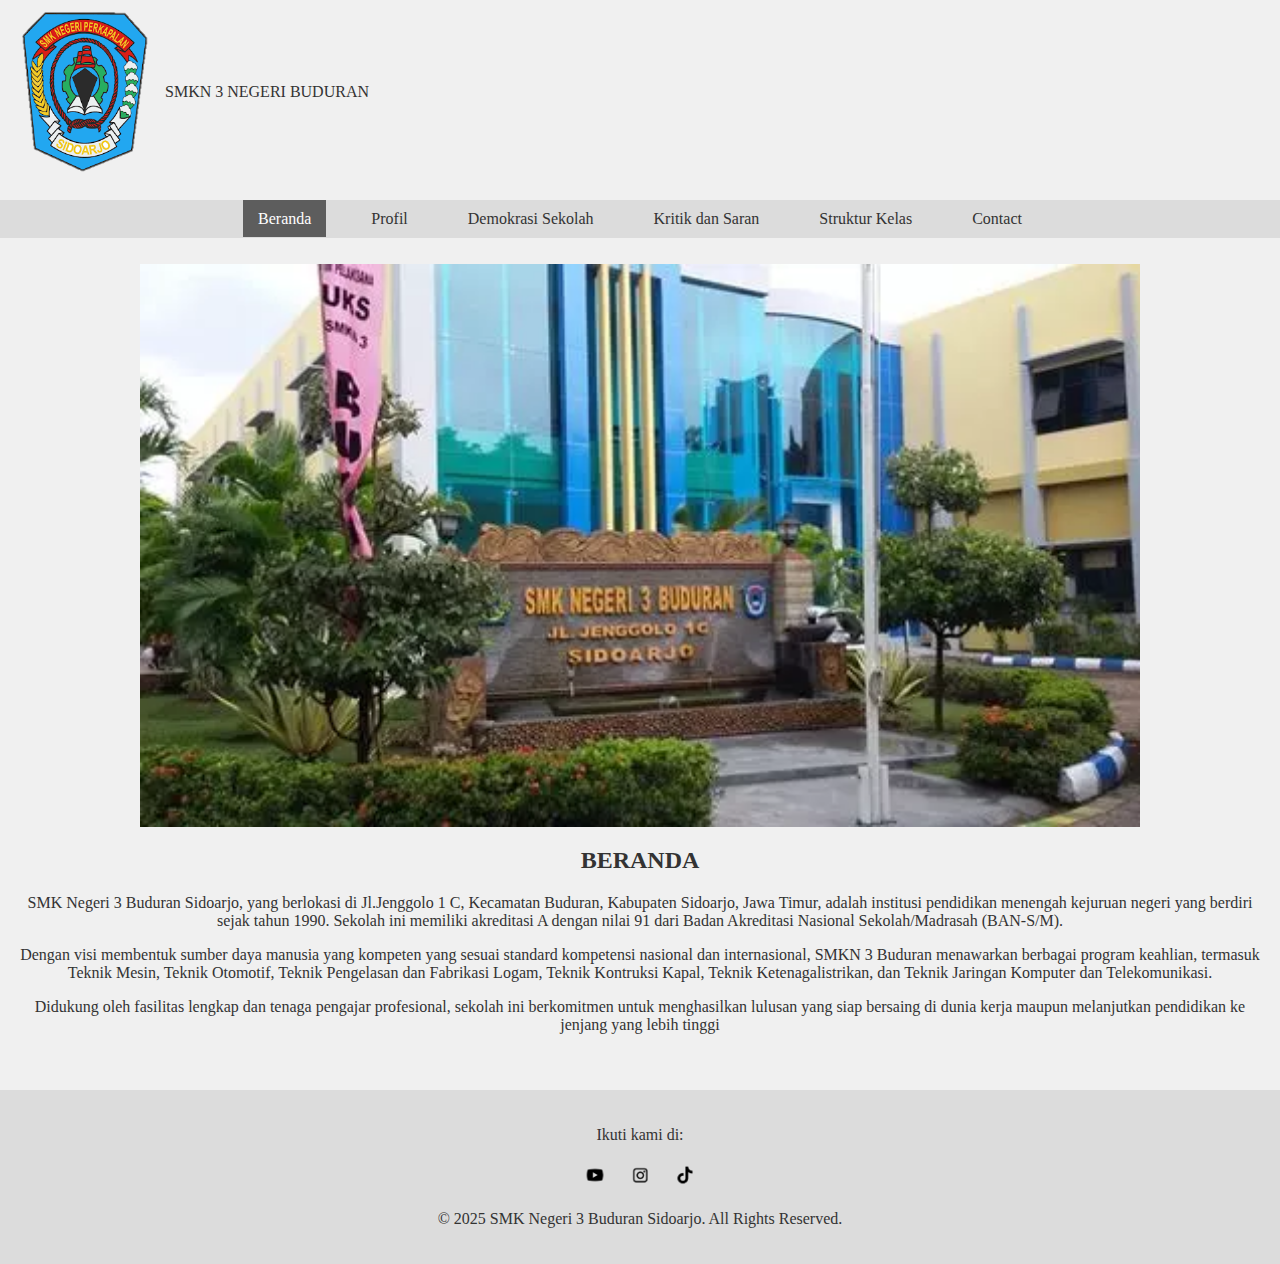
<file: index.html>
<!DOCTYPE html>
<html lang="id">

<head>
    <meta charset="UTF-8">
    <meta name="viewport" content="width=device-width, initial-scale=1.0">
    <title>Beranda</title>
    <link rel="Icon" type="jpg" href="image/logo sekolah.png">
    <link rel="stylesheet" href="style.css">
</head>


<body>
    <div id="page">
        <div id="header">
            <img src="3.jpg">
            <p>SMKN 3 NEGERI BUDURAN</p>
        </div>
            <nav>
                <ul>
                    <li class="current"><a href="index.html">Beranda</a></li>
                    <li><a href="profil.html">Profil</a></li>
                    <li><a href="Demokrasi Sekolah.html">Demokrasi Sekolah</a></li>
                    <li><a href="Kritik dan Saran.html">Kritik dan Saran</a></li>
                    <li><a href="Struktur.html">Struktur Kelas</a></li>
                    <li><a href="kontak.html">Contact</a></li>
                </ul>
            </nav>
        </header>

        <div class="text">
            <section>
                <img src="fotosmk1.webp" alt="" class="anjay">
                <h2 class="ok">BERANDA</h2>
                <p class="ok">
                    SMK Negeri 3 Buduran Sidoarjo, yang berlokasi di Jl.Jenggolo 1 C, Kecamatan Buduran, Kabupaten Sidoarjo, Jawa Timur, adalah institusi pendidikan menengah kejuruan negeri yang berdiri sejak tahun 1990.
                    Sekolah ini memiliki akreditasi A dengan nilai 91 dari Badan Akreditasi Nasional Sekolah/Madrasah (BAN-S/M).
                </p>
                <p class="ok">
                    Dengan visi membentuk sumber daya manusia yang kompeten yang sesuai standard kompetensi nasional dan internasional,
                     SMKN 3 Buduran menawarkan berbagai program keahlian, termasuk Teknik Mesin, Teknik Otomotif, Teknik Pengelasan dan Fabrikasi Logam, Teknik Kontruksi Kapal, Teknik Ketenagalistrikan, dan Teknik Jaringan Komputer dan Telekomunikasi.
                </p>
                <p class="ok">
                    Didukung oleh fasilitas lengkap dan tenaga pengajar profesional, sekolah ini berkomitmen untuk menghasilkan lulusan yang siap bersaing di dunia kerja maupun melanjutkan pendidikan ke jenjang yang lebih tinggi
                </p>
            </section>
        </div>

        <footer>
            <p>Ikuti kami di:</p>
            <div class="icon">
                <a href="https://youtu.be/sODkIZqMaxc?si=NqufD5Ze9rRGI0Wu" target="_blank">
                    <img src="youtube.png">
                </a>
                <a href="https://www.instagram.com/official_smkn_3_buduran?igsh=eDQ3c25sOXdhNGxs" target="_blank">
                    <img src="instragam.png">
                </a>
                <a href="https://www.tiktok.com/@osisperkapalan?_t=ZS-8uDhqlSSrJa&_r=1" target="_blank">
                    <img src="tiktok.png">
                </a>
            </div>
            <p>&copy; 2025 SMK Negeri 3 Buduran Sidoarjo. All Rights Reserved.</p>
        </footer>
    </div>
</body>

</html>
</file>
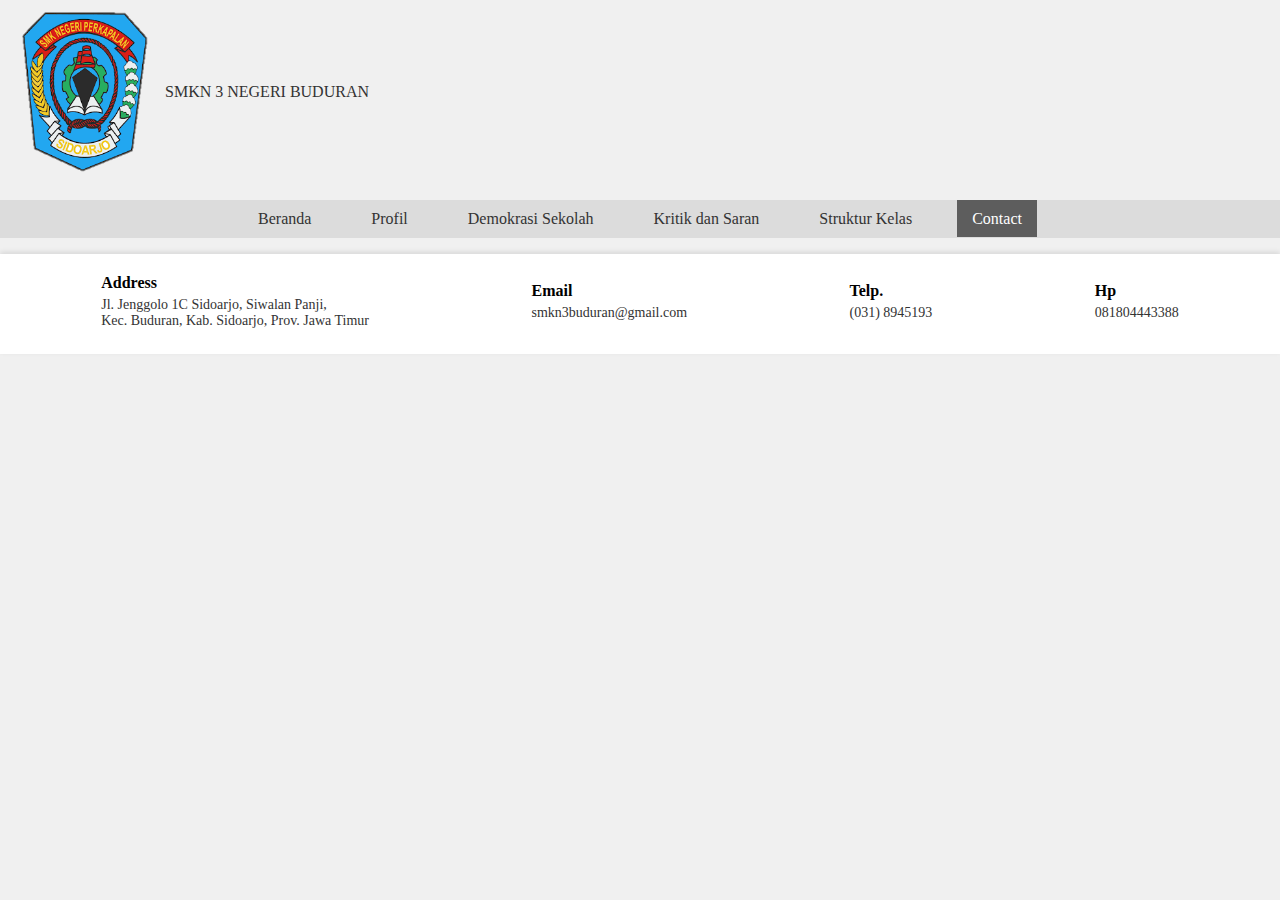
<file: kontak.html>
<!DOCTYPE html>
<html lang="en">
<head>
    <meta charset="UTF-8">
    <meta name="viewport" content="width=device-width, initial-scale=1.0">
    <link rel="stylesheet" href="kontak.css">
    <title>Contact - SMKN 3 Buduran</title>
    <style>
   
    </style>
</head>
<body>
    <div id="header">
        <img src="3.jpg" alt="Logo SMKN 3 Buduran">
        <p>SMKN 3 NEGERI BUDURAN</p>
    </div>
    
    <nav>
        <ul>
            <li><a href="index.html">Beranda</a></li>
            <li><a href="profil.html">Profil</a></li>
            <li><a href="Demokrasi Sekolah.html">Demokrasi Sekolah</a></li>
            <li><a href="Kritik dan Saran.html">Kritik dan Saran</a></li>
            <li><a href="Struktur.html">Struktur Kelas</a></li>
            <li class="current"><a href="kontak.html">Contact</a></li>
        </ul>
    </nav>
    
    <div class="footer">
        <div>
            <h4>Address</h4>
            <p>Jl. Jenggolo 1C Sidoarjo, Siwalan Panji,<br>Kec. Buduran, Kab. Sidoarjo, Prov. Jawa Timur</p>
        </div>
        <div>
            <h4>Email</h4>
            <p>smkn3buduran@gmail.com</p>
        </div>
        <div>
            <h4>Telp.</h4>
            <p>(031) 8945193</p>
        </div>
        <div>
            <h4>Hp</h4>
            <p>081804443388</p>
        </div>
    </div>
    
    <iframe src="https://www.google.com/maps/embed?pb=!1m18!1m12!1m3!1d3956.2909522081172!2d112.72080777508339!3d-7.4330215925777505!2m3!1f0!2f0!3f0!3m2!1i1024!2i768!4f13.1!3m3!1m2!1s0x2dd7e6a93d55d287%3A0x96409bc10ac2c497!2sSmkn%203%20Buduran%2C%20Bedrek%2C%20Siwalanpanji%2C%20Kec.%20Buduran%2C%20Kabupaten%20Sidoarjo%2C%20Jawa%20Timur!5e0!3m2!1sen!2sid!4v1742281078083!5m2!1sen!2sid" allowfullscreen loading="lazy" referrerpolicy="no-referrer-when-downgrade"></iframe>
</body>
</html>
</file>
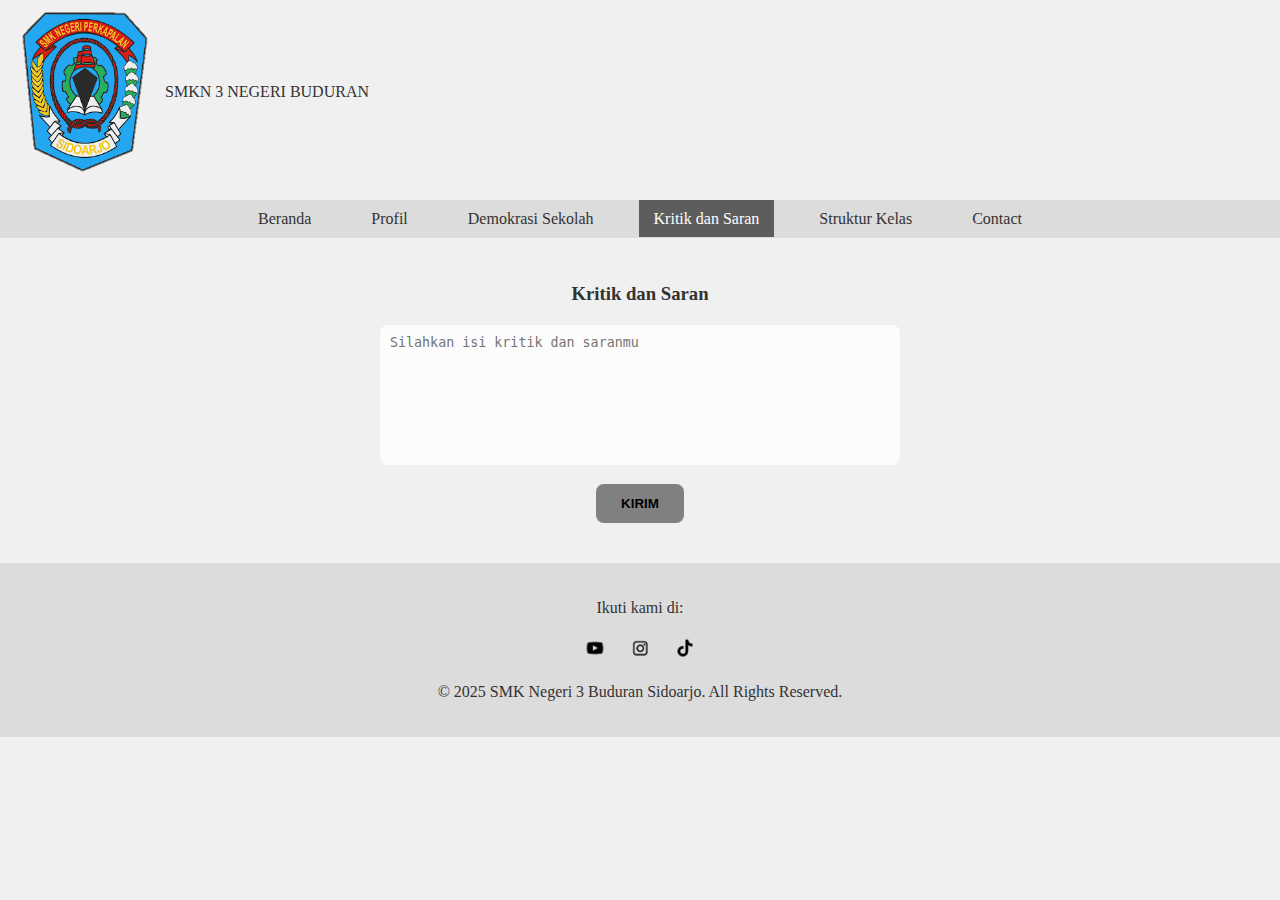
<file: Kritik dan Saran.html>
<!DOCTYPE html>
<html lang="id">
<head>
    <meta charset="UTF-8">
    <meta name="viewport" content="width=device-width, initial-scale=1.0">
    <title>Kritik dan Saran</title>
    <link rel="Icon" type="jpg" href="image/logo sekolah.png">
    <link rel="stylesheet" href="Kritik.css">
</head>
<body>
    <div id="page">
        <div id="header">
            <img src="3.jpg">
        <p>SMKN 3 NEGERI BUDURAN</p>
       </div>

       <nav>
            <ul>
                <li><a href="index.html">Beranda</a></li>
                <li><a href="Profil.html">Profil</a></li>
                <li><a href="Demokrasi Sekolah.html">Demokrasi Sekolah</a></li>
                <li class="current"><a href="Kritik dan Saran.html">Kritik dan Saran</a></li>
                <li><a href="Struktur.html">Struktur Kelas</a></li>
                <li><a href="kontak.html">Contact</a></li>
            </ul>
       </nav>

        <div id="content">
            <h3 class="slebew">Kritik dan Saran</h3>
            <form action="kritik.php" method="post">
                <textarea class="slebew1" name="komentar" placeholder="Silahkan isi kritik dan saranmu"></textarea>
                <br>
                <input class="slebew2" type="submit" name="submit" value="KIRIM">
            </form>
        </div>
        <footer>
            <p>Ikuti kami di:</p>
            <div class="icon">
                <a href="https://youtu.be/sODkIZqMaxc?si=NqufD5Ze9rRGI0Wu" target="_blank">
                    <img src="youtube.png">
                </a>
                <a href="https://www.instagram.com/official_smkn_3_buduran?igsh=eDQ3c25sOXdhNGxs" target="_blank">
                    <img src="instragam.png">
                </a>
                <a href="https://www.tiktok.com/@osisperkapalan?_t=ZS-8uDhqlSSrJa&_r=1" target="_blank">
                    <img src="tiktok.png">
                </a>
            </div>
            <p>&copy; 2025 SMK Negeri 3 Buduran Sidoarjo. All Rights Reserved.</p>
        </footer>
    </div>
</body>
</html>
</file>
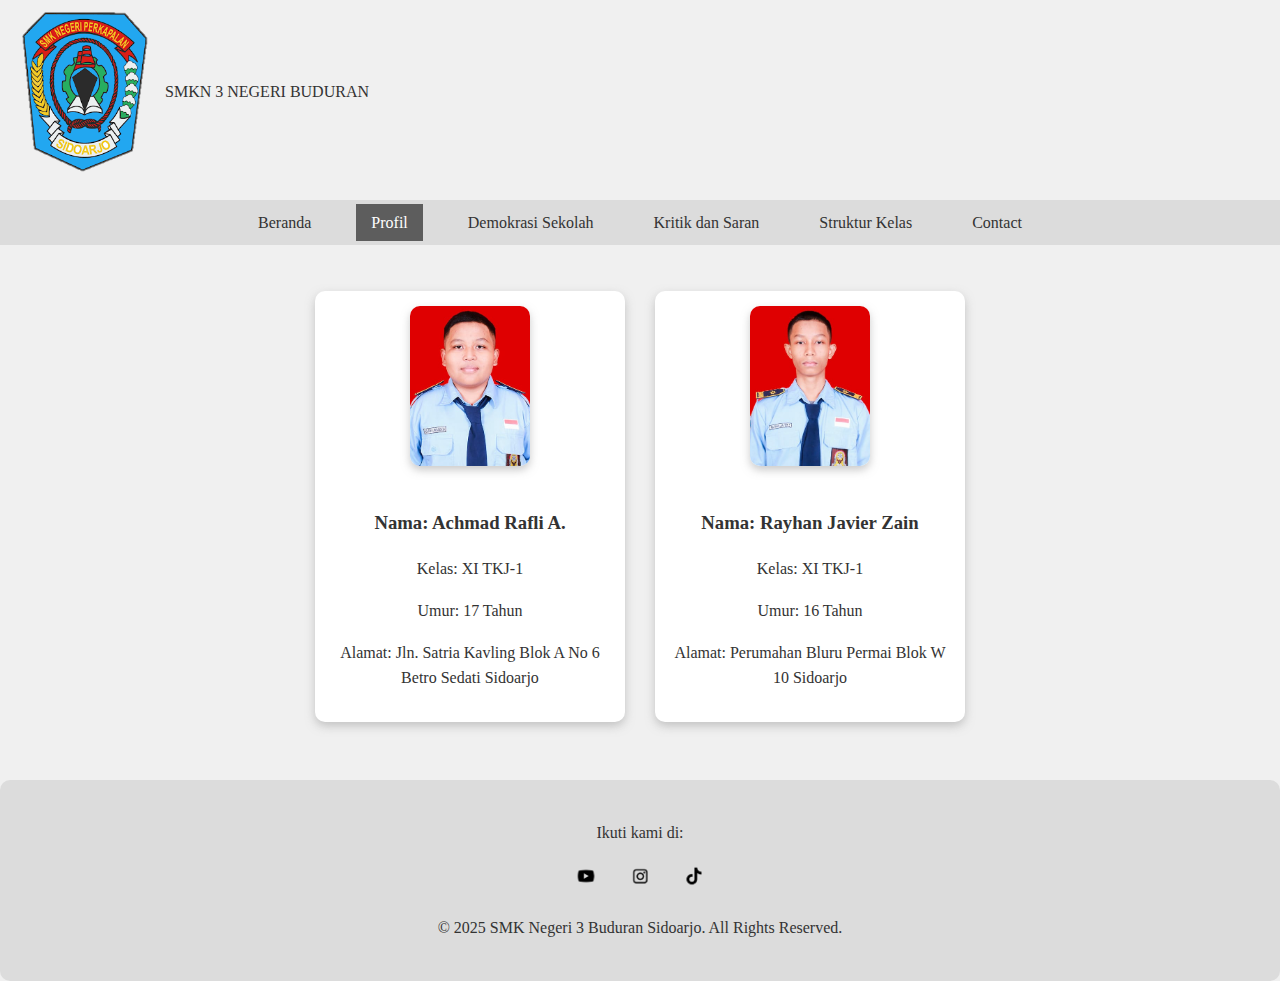
<file: Profil.html>
<!DOCTYPE html>
<html lang="id">
<head>
    <meta charset="UTF-8">
    <meta name="viewport" content="width=device-width, initial-scale=1.0">
    <title>Profil</title>
    <link rel="Icon" type="jpg" href="image/logo sekolah.png">
    <link rel="stylesheet" href="Profil.css">
</head>
<body>
        <div id="page">
            <div id="header">
                <img src="3.jpg">
            <p>SMKN 3 NEGERI BUDURAN</p>
        </div>

        <nav>
            <ul>
                <li><a href="index.html">Beranda</a></li>
                <li class="current"><a href="Profil.html">Profil</a></li>
                <li><a href="Demokrasi Sekolah.html">Demokrasi Sekolah</a></li>
                <li><a href="Kritik dan Saran.html">Kritik dan Saran</a></li>
                <li><a href="Struktur.html">Struktur Kelas</a></li>
                <li><a href="kontak.html">Contact</a></li>
            </ul>
        </nav>

        <div id="content">
            <div class="profile">
                <div class="card">
                    <div class="level1">
                        <img src="1.jpg">
                    </div>

                    <div class="level3">
                        <h3>Nama: Achmad Rafli A.</h3>
                    </div>
                    
                    <div class="level4">
                        <p>Kelas: XI TKJ-1</p>
                        <p>Umur: 17 Tahun</p>
                        <p>Alamat: Jln. Satria Kavling Blok A No 6 Betro Sedati Sidoarjo</p>
                    </div>
                </div>
                <div class="card">
                    <div class="level1">
                        <img src="2.jpg">
                    </div>

                    <div class="level1">
                        <h3>Nama: Rayhan Javier Zain </h3>
                    </div>
                   
                    <div class="level4">
                        <p>Kelas: XI TKJ-1</p>
                        <p>Umur: 16 Tahun</p>
                        <p>Alamat: Perumahan Bluru Permai Blok W 10 Sidoarjo</p>
                    </div>
                </div>
            </div>
        </div>
        <footer>
            <p>Ikuti kami di:</p>
            <div class="icon">
                <a href="https://youtu.be/sODkIZqMaxc?si=NqufD5Ze9rRGI0Wu" target="_blank">
                    <img src="youtube.png">
                </a>
                <a href="https://www.instagram.com/official_smkn_3_buduran?igsh=eDQ3c25sOXdhNGxs" target="_blank">
                    <img src="instragam.png">
                </a>
                <a href="https://www.tiktok.com/@osisperkapalan?_t=ZS-8uDhqlSSrJa&_r=1" target="_blank">
                    <img src="tiktok.png">
                </a>
            </div>
            <p>&copy; 2025 SMK Negeri 3 Buduran Sidoarjo. All Rights Reserved.</p>
        </footer>
    </div>
</body>
</html>
</file>
<file: style.css>
body {
    font-family: "Times New Roman", Times, serif;
    background: #f0f0f0;
    color: #333;
    text-align: center;
    margin: 0;
    padding: 0;
}

#header {
    display: flex;
    align-items: center; /* Menjajarkan gambar dan teks secara vertikal */
    justify-content: start; /* Memastikan elemen berada di awal (kiri) */
    text-align: left;
    padding: 10px 20px;
    gap: 15px; /* Menambahkan jarak antara gambar dan teks */
}

#header img {
    width: 130px;
    height: auto;
    display: block;
}

#header p {
    font-size: 16px;
    margin: 0;
}

#section img {
    display: block;
    width: 50px;
    margin: auto;
}

/* Navigasi */
ul {
    list-style: none;
    display: flex;
    justify-content: center;
    padding: 10px 0;
    background: #dcdcdc;
}

ul li {
    margin: 0 15px;
}

ul li a {
    text-decoration: none;
    color: #333;
    padding: 10px 15px;
    transition: background 0.3s, transform 0.2s, box-shadow 0.3s;
}

ul li a:hover,
.current a {
    color: white;
    transform: scale(1.1);
    background: #5d5d5d;
}

/* Konten */
.text {
    padding: 10px;
}

h2, h3 {
    font-weight: 600;
}

.anjay {
    display: block;
    width: 1000px;
    margin: auto;
}

@keyframes fadeIn {
    from {
        opacity: 0;
        transform: translateY(10px);
    }
    to {
        opacity: 1;
        transform: translateY(0);
    }
}

.icon {
    margin-top: 12px;
    display: flex;
    justify-content: center;
    gap: 15px;
}

.icon a {
    display: inline-block;
    transition: transform 0.3s ease-in-out;
}

.icon a:hover {
    transform: scale(1.2);
}

.icon img {
    filter: grayscale(100%) brightness(0);
    width: 30px;
    height: 30px;
}

footer {
    margin-top: 30px;
    padding: 20px;
    background: #dcdcdc;
}
</file>
<file: kontak.css>
body {
    font-family: "Times New Roman", Times, serif;
    background: #f0f0f0;
    color: #333;
    text-align: center;
    margin: 0;
    padding: 0;
}

#header {
    display: flex;
    align-items: center; /* Menjajarkan gambar dan teks secara vertikal */
    justify-content: start; /* Memastikan elemen berada di awal (kiri) */
    text-align: left;
    padding: 10px 20px;
    gap: 15px; /* Menambahkan jarak antara gambar dan teks */
}

#header img {
    width: 130px;
    height: auto;
    display: block;
}

#header p {
    font-size: 16px;
    margin: 0;
}

#section img {
    display: block;
    width: 50px;
    margin: auto;
}


/* Navigasi */
ul {
    list-style: none;
    display: flex;
    justify-content: center;
    padding: 10px 0;
    background: #dcdcdc;
}

ul li {
    margin: 0 15px;
}

ul li a {
    text-decoration: none;
    color: #333;
    padding: 10px 15px;
    transition: background 0.3s, transform 0.2s, box-shadow 0.3s;
}

ul li a:hover,
.current a {
    color: white;
    transform: scale(1.1);
    background: #5d5d5d;
}

.footer {
    background: white;
    padding: 20px;
    text-align: center;
    display: flex;
    justify-content: space-around;
    align-items: center;
    box-shadow: 0px -2px 5px rgba(0, 0, 0, 0.1);
}

.footer div {
    text-align: left;
}

.footer h4 {
    margin: 0;
    color: black;
    font-size: 16px;
}

.footer p {
    margin: 5px 0;
    color: #333;
    font-size: 14px;
}

iframe {
    width: 100%;
    height: 450px;
    border: 0;
    display: block;
}
</file>
<file: Kritik.css>
body {
    font-family: "Times New Roman", Times, serif;
    background: #f0f0f0;
    color: #333;
    text-align: center;
    margin: 0;
    padding: 0;
}

#header {
    display: flex;
    align-items: center; /* Menjajarkan gambar dan teks secara vertikal */
    justify-content: start; /* Memastikan elemen berada di awal (kiri) */
    text-align: left;
    padding: 10px 20px;
    gap: 15px; /* Menambahkan jarak antara gambar dan teks */
}

#header img {
    width: 130px;
    height: auto;
    display: block;
}

#header p {
    font-size: 16px;
    margin: 0;
}

#section img {
    display: block;
    width: 50px;
    margin: auto;
}


/* Navigasi */
ul {
    list-style: none;
    display: flex;
    justify-content: center;
    padding: 10px 0;
    background: #dcdcdc;
}

ul li {
    margin: 0 15px;
}

ul li a {
    text-decoration: none;
    color: #333;
    padding: 10px 15px;
    transition: background 0.3s, transform 0.2s, box-shadow 0.3s;
}

ul li a:hover,
.current a {
    color: white;
    transform: scale(1.1);
    background: #5d5d5d;
}

/* Konten */
#content {
    padding: 10px;
}

h3, h2 {
    font-weight: 600;
}

/* Formulir */
form {
    margin-top: 20px;
}

textarea {
    width: 80%;
    max-width: 500px;
    height: 120px;
    padding: 10px;
    border-radius: 8px;
    border: none;
    background: rgba(255, 255, 255, 0.8); /* Latar belakang input yang lebih jelas */
    color: #333;
    transition: box-shadow 0.3s ease-in-out;
    resize: none;
}

textarea:focus {
    outline: none;
}

/* Tombol */
input[type="submit"] {
    background: gray;
    border: none;
    padding: 12px 25px;
    color: black;
    cursor: pointer;
    margin-top: 15px;
    border-radius: 8px;
    transition: background 0.3s, transform 0.2s, box-shadow 0.3s;
    font-weight: bold;
}

input[type="submit"]:hover {
    transform: scale(1.05);
}

@keyframes fadeIn {
    from {
        opacity: 0;
        transform: translateY(10px);
    }
    to {
        opacity: 1;
        transform: translateY(0);
    }
}

.icon {
    margin-top: 12px;
    display: flex;
    justify-content: center;
    gap: 15px;
}

.icon a {
    display: inline-block;
    transition: transform 0.3s ease-in-out;
}

.icon a:hover {
    transform: scale(1.2);
}

.icon img {
    filter: grayscale(100%) brightness(0);
    width: 30px;
    height: 30px;
}

footer {
    margin-top: 30px;
    padding: 20px;
    background: #dcdcdc;
}
</file>
<file: Profil.css>
/* Umum */
body {
    font-family: "Times New Roman", Times, serif;
    background: #f0f0f0;
    color: #333;
    text-align: center;
    margin: 0;
    padding: 0;
    line-height: 1.6; /* Menambah jarak antar baris untuk kenyamanan baca */
}

#header {
    display: flex;
    align-items: center; /* Menjajarkan gambar dan teks secara vertikal */
    justify-content: start; /* Memastikan elemen berada di awal (kiri) */
    text-align: left;
    padding: 10px 20px;
    gap: 15px; /* Menambahkan jarak antara gambar dan teks */
}

#header img {
    width: 130px;
    height: auto;
    display: block;
}

#header p {
    font-size: 16px;
    margin: 0;
}

#section img {
    display: block;
    width: 50px;
    margin: auto;
}

/* Navigasi */
ul {
    list-style: none;
    display: flex;
    justify-content: center;
    padding: 10px 0;
    background: #dcdcdc;
}

ul li {
    margin: 0 15px;
}

ul li a {
    text-decoration: none;
    color: #333;
    padding: 10px 15px;
    transition: background 0.3s, transform 0.2s, box-shadow 0.3s;
}

ul li a:hover,
.current a {
    color: white;
    transform: scale(1.1);
    background: #5d5d5d;
}

/* Konten */
#content {
    padding: 10px;
}

h2 {
    font-weight: 600;
    text-shadow: 2px 2px 10px rgba(50, 50, 50, 0.3);
}

.card {
    background: #fff;
    padding: 15px;
    border-radius: 10px;
    width: 280px;
    text-align: center;
    box-shadow: 0 4px 10px rgba(150, 150, 150, 0.5);
    transition: transform 0.3s ease-in-out;
}

.card:hover {
    transform: scale(1.05);
}

.card img {
    width: 120px;
    height: 160px;
    border-radius: 10px;
    box-shadow: 0 4px 8px rgba(150, 150, 150, 0.5);
    margin-bottom: 15px;
    object-fit: cover;
}
.profile {
    display: flex;
    justify-content: center;
    flex-wrap: wrap;
    gap: 30px;
    margin-top: 20px;
}

/* Animasi */
@keyframes appear {
    from {
        opacity: 0;
        transform: scale(0.5);
    }
    to {
        opacity: 1;
        transform: scale(1);
    }
}

/* Ikon */
.icon {
    margin-top: 1rem;
    display: flex;
    justify-content: center;
    gap: 1.5rem;
}

.icon a {
    display: inline-block;
    transition: transform 0.3s ease-in-out;
}

.icon a:hover {
    transform: scale(1.2);
}

.icon img {
    filter: grayscale(100%) brightness(0);
    width: 30px;
    height: 30px;
}

/* Footer */
footer {
    margin-top: 3rem;
    padding: 1.5rem;
    background: #dcdcdc;
    border-radius: 10px;
}
</file>
